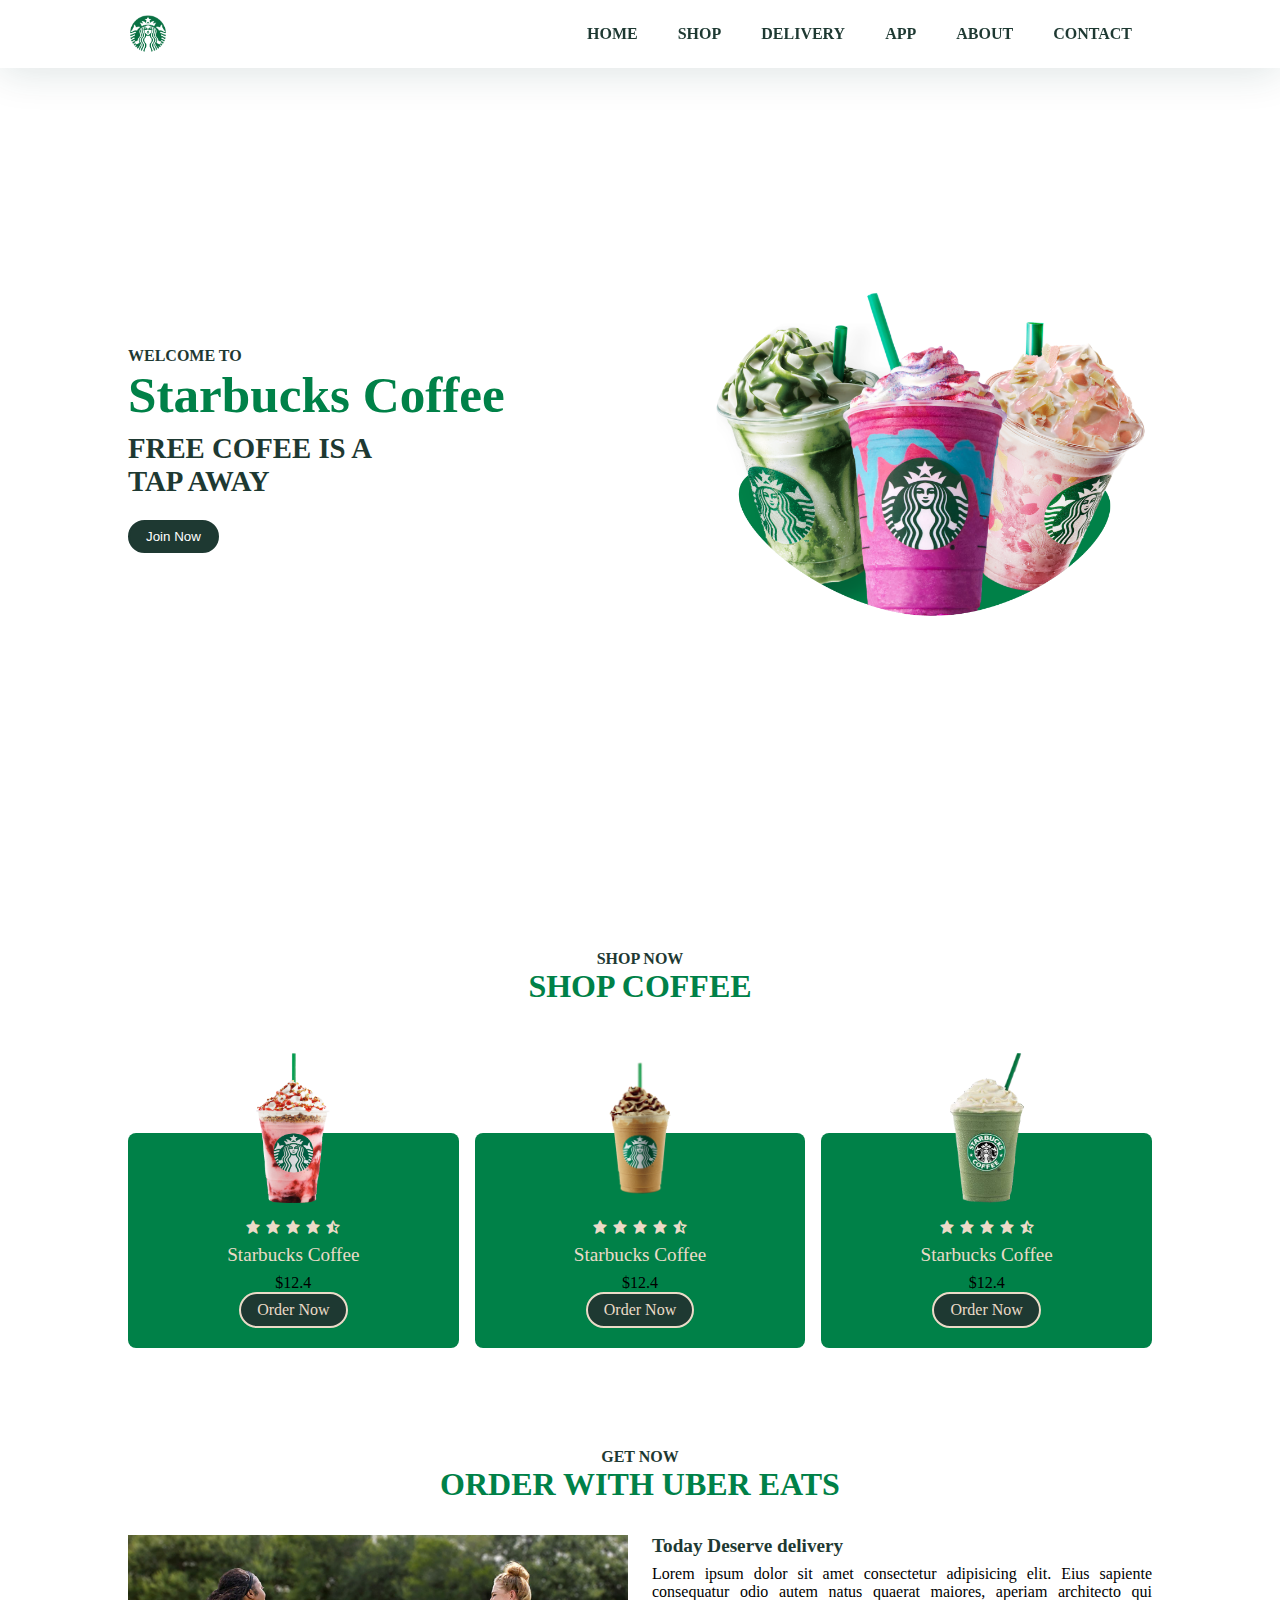
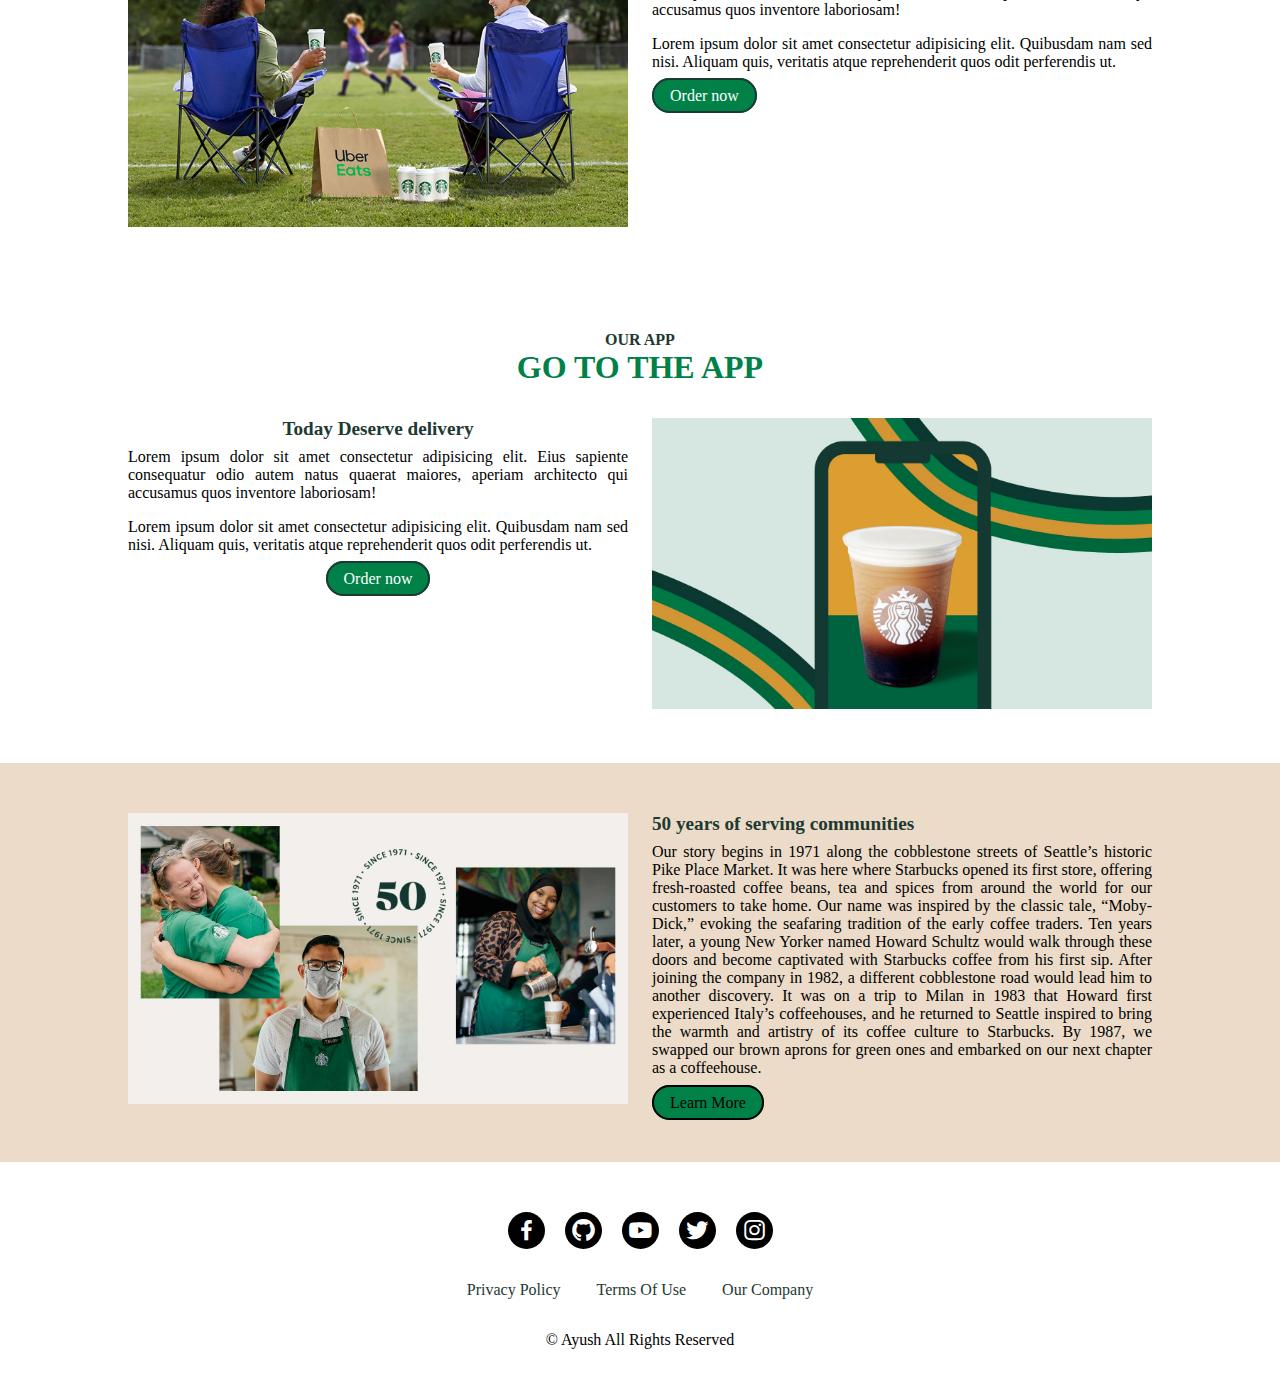
<file: landingpage/index.html>
<!DOCTYPE html>
<html lang="en">
<head>
    <meta charset="UTF-8">
    <meta name="viewport" content="width=device-width, initial-scale=1.0">
    <title>Portfolio </title>
    <link rel="stylesheet" href="style.css">
    <link rel="stylesheet"
     href="https://cdn.jsdelivr.net/npm/boxicons@latest/css/boxicons.min.css">
</head>
<body>
    <!-- header  -->
    <header>
        <a href="https://www.starbucks.in/dashboard"  target="_blank"  class="logo" ><img src="img/logo.png" alt=""></a>
        <div class="bx bx-menu" id="menu-icon"></div>

        
        <ul class="navbar">
            <li><a href="#home">Home</a></li>
            <li><a href="#shop">Shop </a></li>
            <li><a href="#delivery">Delivery</a></li>
            <li><a href="#app">App</a></li>
            <li><a href="#about">About</a></li>
            <li><a href="#contact">Contact</a></li>

        </ul>
    </header>

    <!-- home 
     -->

    <section class="home" id="home">
        <div class="home-text">
            <span>Welcome to </span>
            <h1>Starbucks Coffee</h1>
            <h2>Free cofee is a <br>tap away </h2>
            <button class="btn"><a href="https://www.starbucks.in/rewards" target="_blank">Join Now </a>
            </button>
            
        </div>
        <div class="home-img">
            <img src="img/home.png" alt="">
        </div>

        <!-- shop section  -->
    </section>
    <section class="shop" id="shop">
        <div class="heading">
            <span>Shop now </span>
            <h1>Shop Coffee</h1>
        </div>
        <div class="shop-container">
            <div class="box">
                <div class="box-img">
                    <img src="img/shop1.png" alt="">
                </div>
                <div class="stars">
                    <i class='bx bxs-star'></i>
                    <i class='bx bxs-star'></i>
                    <i class='bx bxs-star'></i>
                    <i class='bx bxs-star'></i>
                    <i class='bx bxs-star-half' ></i>
                </div>
                <h2>Starbucks Coffee</h2>
                <span>$12.4</span>
                <a href="#" class="btn">Order Now</a>
            </div>
            <div class="box">
                <div class="box-img">
                    <img src="img/shop2.png" alt="">
                </div>
                <div class="stars">
                    <i class='bx bxs-star'></i>
                    <i class='bx bxs-star'></i>
                    <i class='bx bxs-star'></i>
                    <i class='bx bxs-star'></i>
                    <i class='bx bxs-star-half' ></i>
                </div>
                <h2>Starbucks Coffee</h2>
                <span>$12.4</span>
                <a href="#" class="btn">Order Now</a>
            </div>
            <div class="box">
                <div class="box-img">
                    <img src="img/shop3.png" alt="">
                </div>
                <div class="stars">
                    <i class='bx bxs-star'></i>
                    <i class='bx bxs-star'></i>
                    <i class='bx bxs-star'></i>
                    <i class='bx bxs-star'></i>
                    <i class='bx bxs-star-half' ></i>
                </div>
                <h2>Starbucks Coffee</h2>
                <span>$12.4</span>
                <a href="#" class="btn">Order Now</a>
            </div>
        </div>
    </section>

    <!-- delivery -->

    <section class="delivery" id="delivery">
        <div class="heading">
            <span>Get Now </span>
            <h1>Order with Uber Eats </h1>
        </div>
        <div class="container">
            <div class="delivery-img">
                <img src="img/delivery.png" alt="">
            </div>
            <div class="delivery-text">
                <h2>Today Deserve delivery</h2>
                <p>Lorem ipsum dolor sit amet consectetur adipisicing elit. Eius sapiente consequatur odio autem natus quaerat maiores, aperiam architecto qui accusamus quos inventore laboriosam!</p>
                <p>Lorem ipsum dolor sit amet consectetur adipisicing elit. Quibusdam nam sed nisi. Aliquam quis, veritatis atque reprehenderit quos odit perferendis ut.</p>
                <a href="" class="btn">Order now</a>
            </div>
        </div>
    </section>

    <!-- app -->
    <section class="app" id="app">
        <div class="heading">
            <span>Our app</span>
            <h1>Go to the app</h1>
            <div class="container">

            <div class="app-text">
                <h2>Today Deserve delivery</h2>
                <p>Lorem ipsum dolor sit amet consectetur adipisicing elit. Eius sapiente consequatur odio autem natus quaerat maiores, aperiam architecto qui accusamus quos inventore laboriosam!</p>
                <p>Lorem ipsum dolor sit amet consectetur adipisicing elit. Quibusdam nam sed nisi. Aliquam quis, veritatis atque reprehenderit quos odit perferendis ut.</p>
                <a href="#" target="_blank" class="btn">Order now</a>
            </div>
                <div class="app-img">
                    <img src="img/app.png" alt="">
                </div>
            </div>
    </section>

    <!-- about  -->
    <section class="about" id="about">
        <div class="about-img">
            <img src="img/about.png" alt="">
        </div>
        <div class="about-text">
            <h2>50 years of serving communities</h2>
            <p>Our story begins in 1971 along the cobblestone streets of Seattle’s historic Pike Place Market. It was here where Starbucks opened its first store, offering fresh-roasted coffee beans, tea and spices from around the world for our customers to take home. Our name was inspired by the classic tale, “Moby-Dick,” evoking the seafaring tradition of the early coffee traders.
                Ten years later, a young New Yorker named Howard Schultz would walk through these doors and become captivated with Starbucks coffee from his first sip. After joining the company in 1982, a different cobblestone road would lead him to another discovery. It was on a trip to Milan in 1983 that Howard first experienced Italy’s coffeehouses, and he returned to Seattle inspired to bring the warmth and artistry of its coffee culture to Starbucks. By 1987, we swapped our brown aprons for green ones and embarked on our next chapter as a coffeehouse.</p>
            <a href="#" target="_blank" class="btn">Learn More</a>
        </div>

    </section>


<!-- contact  -->

    <section class="contact" id="contact">
        <div class="social">
            <a href="#"><i class='bx bxl-facebook'></i></a>
            <a href="#"><i class='bx bxl-github'></i></a>
            <a href="#"><i class='bx bxl-youtube'></i></a>
            <a href="#"><i class='bx bxl-twitter'></i></a>
            <a href="#"><i class='bx bxl-instagram'></i></a>
        </div>
        <div class="links">
            <a href="#">Privacy Policy </a>
            <a href="#">Terms Of Use  </a>
            <a href="#">Our Company </a>
        </div>
        <p>&#169; Ayush All Rights Reserved</p>
    </section>



    <script src="main.js"></script>
</body>
</html>
</file>
<file: landingpage/style.css>
*{
    margin: 0;
    padding: 0;
    box-sizing: border-box; 
    scroll-padding-top: 2rem;
    text-decoration: none;
    list-style: none;
    scroll-behavior: smooth;
    
}

:root{
    --main-color:#008148;
    --second-color:#1e3932;
}

section{
    padding:50px 10%;
}

*::selection{
    color: #fff;
    background-color: var(--main-color);
}
img{
    width: 100%;
}
header{
    position: fixed;
    width: 100%;
    top: 0;
    right: 0;
    z-index: 1000;
    display: flex;
    align-items: center;
    justify-content: space-between;
    background-color: #fff;
    box-shadow:  0 4px 41px rgb(14 55 54 / 14%);
    padding: 15px 10%;
    transition: 0.2s;
}
.logo{
    display: flex;
    align-items: center;

}
.logo img{
    width: 40px;
}
.navbar{
    display: flex;
    
    
}
.navbar a{
    font-size: 1rem;
    padding: 10px 20px ;
    color: var(--second-color);
    font-weight: 600;
    text-transform: uppercase;
}

.navbar a:hover {
    color: var(--main-color);
}

#menu-icon{
    font-size: 24px ;
    cursor: pointer;
    z-index: 1001;
    display: none;
}

/* home  */

.home{
    width: 100%;
    min-height: 100vh;
    display: flex;
    flex-wrap: wrap;
    align-items: center;
    /* background:#ff8397; */
    gap: 1rem;

}
.home-text{
    flex: 2 3 18rem;

}
.home-img{
    flex: 1 1 19rem;
    

}
/* for animation  */
.home-img img{
    animation: animate 3s linear infinite;
    border-radius: 50%;
}
@keyframes animate{
    0%{

        transform:translate(-11px,0);
    }
    50%{
        transform: translate(-0px,-11px);
    }
    100%{
        transform: translate(-11px,0);
    }
}

.home-text span{
    font-size: 1rem;
    text-transform: uppercase;
    font-weight: 600;
    color: var(--second-color);

}
.home-text h1{
    font-size: 3.2rem;
    color: var(--main-color);
    font-weight: bolder;

}
.home-text h2{
    font-size: 1.8rem;
    font-weight: 600;
    color: var(--second-color);
    text-transform: uppercase;
    margin: 0.5rem 0 1.4rem;
}
/* button  */
.btn {
    padding: 7px 16px;
    border: 2px solid var(--second-color);
    border-radius: 20px;
    color: black;
    font-weight: 500;
    background-color: var(--second-color);
    text-align: center;
}
.btn a{
    color: #fff;
}
.btn:hover{
    /* color: black; */
    background: var(--main-color);
}



/* shop section  */
.heading{
    text-align: center;
}
.heading span{
    font-weight: 600;
    font-size: 1rem;
    color: var(--second-color);
    text-transform: uppercase;
}
.heading h1{
    font-size: 2rem;
    font-weight: bolder;
    color: var(--main-color);
    text-transform: uppercase;
}


.shop-container{
    display: flex;
    flex-wrap: wrap;
    gap: 1rem;
    margin-top: 5rem;
}
.shop-container .box{
    flex:1 1 10rem;
    background:var(--main-color);
    padding: 20px;
    display: flex;
    text-align: center;
    flex-direction: column;
    align-items: center;
    margin-top: 3rem;
    border-radius: 0.5rem;

}
.shop-container .box .box-img{
    width: 150px;
    height:150px;
    margin-top: -100px;
}
.shop-container .box .box-img img{
    width: 100%;
    height: 100%;
    object-fit: contain;
    object-position: center;

}
.stars{
    margin: 1rem 0  0.2rem;

}

.shop-container .box .stars .bx{
    color: #ebdbc8;

}
.shop-container .box h2{
    color: #ebdbc8;
    font-size: 1.2rem;
    font-weight: 500;
    margin: 0.2rem  0 0.5rem ;
}
.box .btn{
    border: 2px solid #ebdbc8;
    color: #ebdbc8;
}
.box .btn:hover{
    background:#ebdbc8;
    color: var(--second-color);
}


/* delivery  */
.container{
    display: flex;
    flex-wrap: wrap;
    gap: 1.5rem;
    margin-top: 2rem;
}
.delivery-img , .app-img{
    flex: 1 1 21rem;

}
.delivery-text , .app-text{
    flex: 1 1 21rem;
}
.delivery-text h2 , .app-text h2{
    font-size: 1.2rem;
    color: var(--second-color);

}
.delivery-text p, .app-text p{
    margin: 0.5rem 0 1rem;
    text-align: justify;
    
    
}
.delivery-text .btn , .app-text .btn {
    background-color: var(--main-color);
    color: white;
    

}
.delivery-text .btn:hover , .app-text .btn:hover {
    background-color: #1e3932;
    color: white;
}
.about{
    display: flex;
    flex-wrap: wrap;
    background-color: #ebdbc8;
    gap: 1.5rem;
}
.about-img{
    flex: 1 1 17rem;
    

}
.about-text{
    flex: 1 1 17rem;
}
.about-text h2{
    font-size: 1.2rem;
    color: var(--second-color);
}
.about-text p{
    margin: 0.5rem 0 1.1rem;
    text-align: justify;
}
.about-text .btn{
    background-color: var(--main-color);
    border: 2px solid black;
    

}
.about-text .btn:hover{
    background-color: var(--second-color);
    color: white;
}
.contact{
    display: flex;
    flex-direction: column;
    align-items: center;
    flex-wrap: wrap;
    gap: 1rem;
}
.social a{
    font-size: 27px;
    margin: 0.5rem;
}
.social a .bx{
    padding: 5px;
    color: #fff;
    background: #000000;
    border-radius: 50%;
}
.social a .bx:hover{
    background-color: var(--main-color);

}

.links{
    margin: 1rem 0 1rem;

}
.links a{
    font-size: 1rem;
    font-weight: 500;
    color: var(--second-color);
    padding: 1rem;
}
.links a:hover{
    background-color: var(--main-color);
}
@media (max-width:1150px){
    header{
        padding:18px 7%;
    }
    section{
        padding:50px 7%;
    }
    .home-text h1{
        font-size:3rem;
    }
    .home-text h2{
        font-size: 1.5rem;
    }

}
@media (max-width:991px){
    header{
        padding:18px 4%;
    }
    section{
        padding:50px 4%;
    }
}
@media (max-width:768px){
    header{
        padding:11px 4%;
    }
    #menu-icon{
        display: initial;


    }
    header .navbar{
        position: absolute;
        top: -500px;
        left: 0;
        right: 0;
        display: flex;
        flex-direction: column;
        background: #fff;
        box-shadow: 0 4px 4px rgb(14 55 54 / 14%);
        border-top: 2px solid var(--main-color);
        transition: 0.2s;
        text-align: left;
    }
    .navbar.active{
        top: 100%;
    }
    .navbar a{
        padding: 1.5rem;
        display: block;
        color: var(--second-color);
    }
    .home-text span{
        font-size: 0.9rem;

    }
    .home-text h1{
        font-size: 2.4rem;
    }
    .home-text h2{
        font-size: 1.2rem;
    }
}
    @media (max-width:768px){
        .home-text{
            padding-top: inherit;

        }
        .shop-container .box{
            margin-top: 6rem;

        }
        .heading h1{
            font-size: 1.5rem;
        }
        .heading span{
            font-size: 0.9rem;
        }
        .delivery-text .btn{
            align-items: center;
            margin-top: 20%;
            margin-left: 35%;
        }
        .about{
            flex-direction: column-reverse;

        }
        .links{
            display: flex;
            flex-direction: column;
        }
    }

@media (max-width:364px){
    .links{
        display: flex;
        flex-direction: column;
    }
}
</file>
